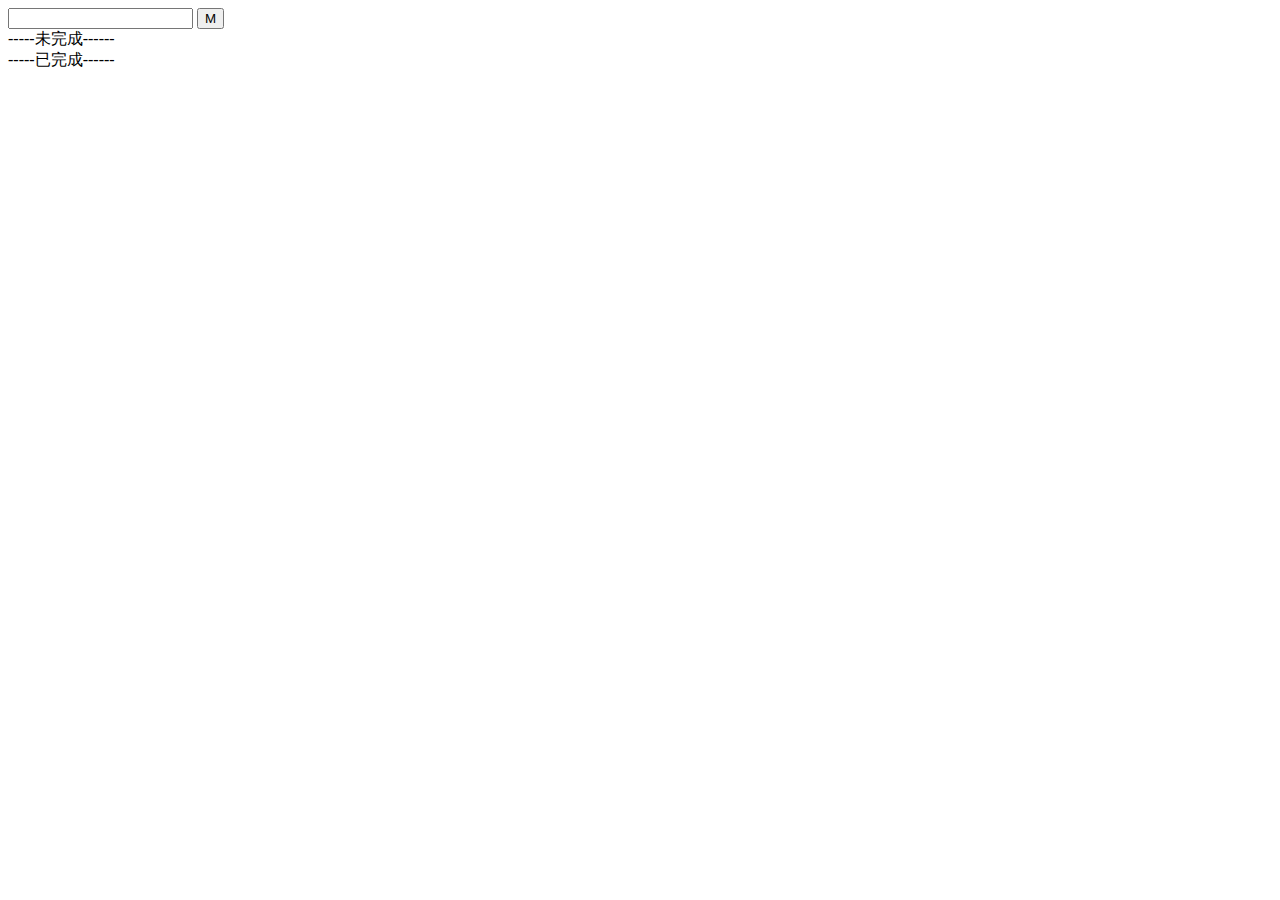
<file: 001_todo/index.html>
<!DOCTYPE html>
<html lang="en">

<head>
  <meta charset="UTF-8">
  <meta name="viewport" content="width=device-width, initial-scale=1.0">
  <meta http-equiv="X-UA-Compatible" content="ie=edge">
  <title>task_list</title>
</head>

<body>
  <div class="add_input_bar">
    <form id="add_task_bar">
      <label for="add_input">
        <input id="add_input" name="add_task" type="text" value="">
      </label>
      <label for="add_btn">
        <button id="add_btn" name="add_task" type="submit">M</button>
      </label>
    </form>
  </div>
  <div id="task_list_bar">
    
  </div>
  <div id="old_list">

  </div>
  <script src="./JS/storage.js"></script>
  <script src="./JS/main.js"></script>
</body>

</html>
</file>
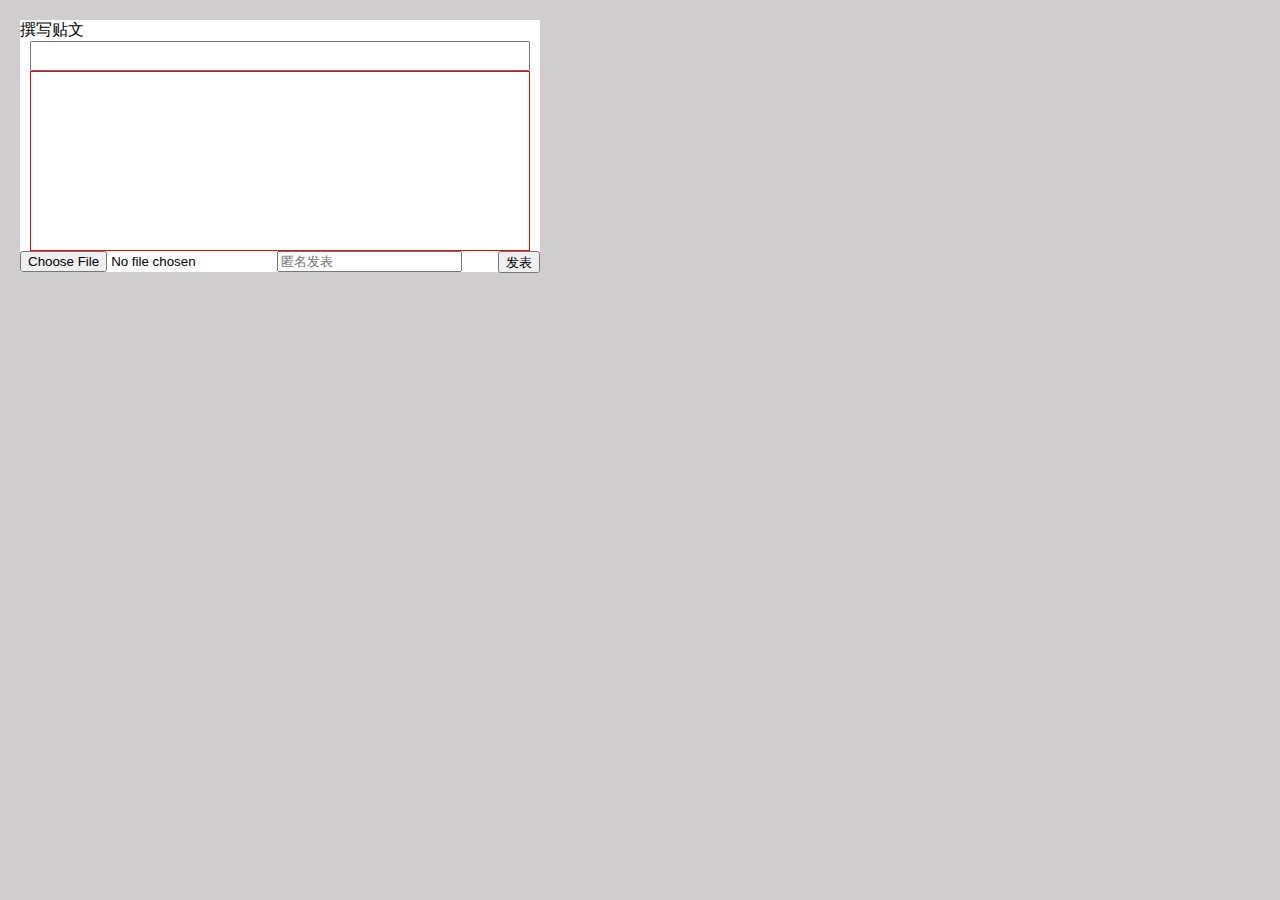
<file: 002_article/index.html>
<!DOCTYPE html>
<html lang="en">

<head>
  <meta charset="UTF-8">
  <meta name="viewport" content="width=device-width, initial-scale=1.0">
  <meta http-equiv="X-UA-Compatible" content="ie=edge">
  <title>Document</title>
  <style>
    * {
      position: relative;
      margin: 0;
      box-sizing: border-box;
      -moz-box-sizing: border-box;
      -webkit-box-sizing: border-box;
      vertical-align: top;
      
    }
    body{
      background: rgb(207, 205, 205);
    }
    .article {
      position: relative;
    }

    .compile {
      display: none;
      width: 500px;
      height: 200px;
      background: rgba(0, 0, 0, 0.1);
      position: absolute;
      top: 0px;
      left: 200px;
    }

    #article_form {
      margin: 20px;
      background: rgba(255,255,255,1);
      display: inline-block;
    }
    #add_input{
      
    }
    .title_input{
      display: block;
      width: 500px;
      height: 30px;
      margin-bottom: 20px;
      margin: 0px 10px;
    }
    #article_form .text_bar {
      display: block;
      width: 500px;
      height: 180px;
      outline: none;
      margin-bottom: 10px;
      border: 1px solid red;
      margin: 0px 10px;
      resize: none;
    }
    .article{
      background: rgba(255,255,255,1);
      margin:20px;
    }
    .submit_btn{
      height: 22px;
      position: absolute;
      right: 0;
    }
  </style>
</head>

<body>
  <div id="add_input">
    <form id="article_form">撰写贴文
      <input type="text" class="title_input" name="title" value="">
      <textarea name="content" class="text_bar" cols="30" rows="10"></textarea>
      <label class="up_input">
        <input type="file" name="image" class="up_img">
      </label>
      <input type="text" class="author_input" name="author" value="" placeholder="匿名发表">
      <button class="submit_btn" type="submit">发表</button>
    </form>
  </div>
  <div id="article_content_bar"></div>
  <script src="./JS/local.js"></script>
  <script src="./JS/main.js"></script>
  <script src="./JS/ui.js"></script>
</body>

</html>
</file>
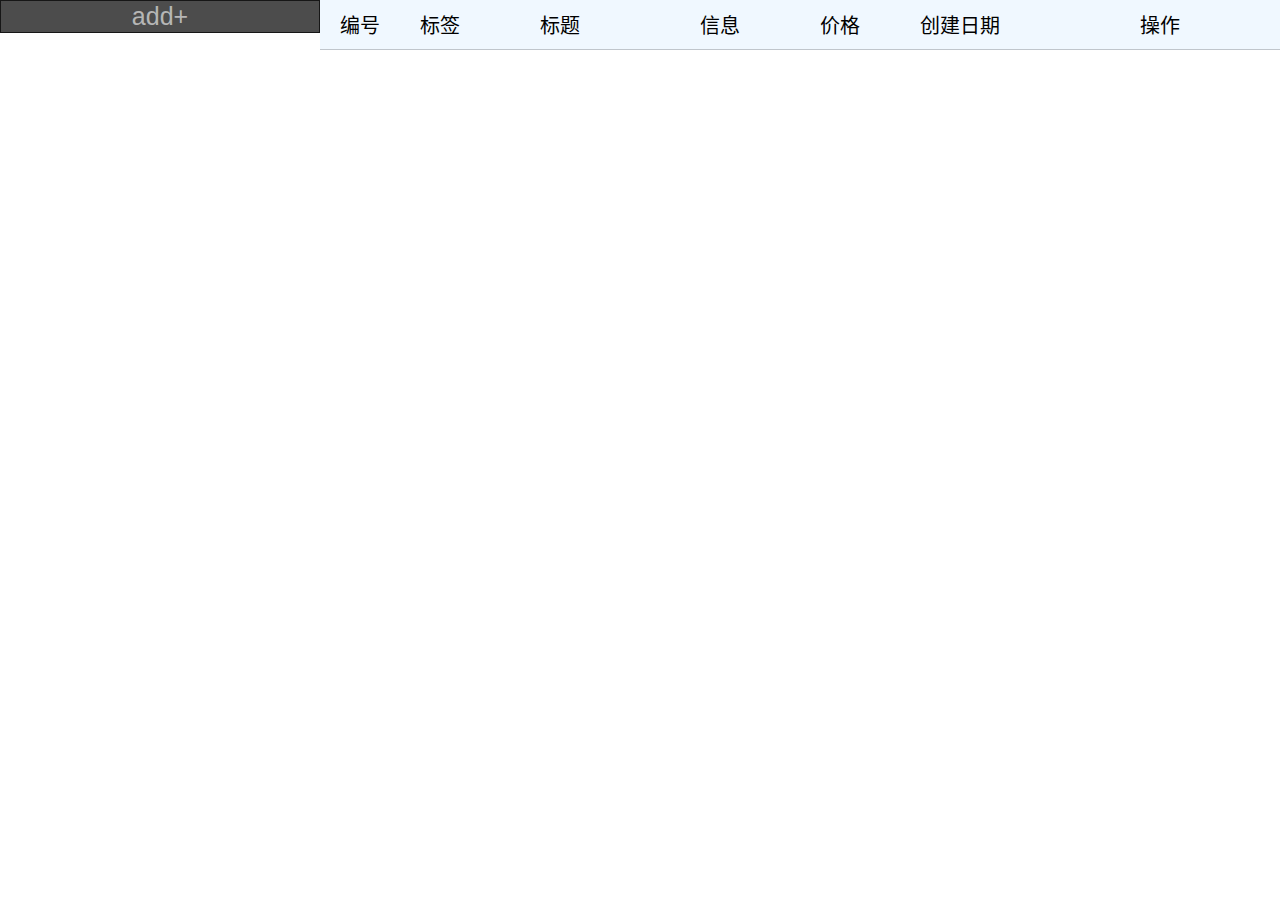
<file: 004_e-mall/index.html>
<!doctype html>
<html lang="zh-CN">
<head>
    <meta charset="UTF-8">
    <meta name="viewport"
          content="width=device-width, user-scalable=no, initial-scale=1.0, maximum-scale=1.0, minimum-scale=1.0">
    <meta http-equiv="X-UA-Compatible" content="ie=edge">
    <title>管理端</title>
    <link rel="stylesheet" href="./CSS/grid.css">
    <link rel="stylesheet" href="./CSS/consoleUI.css">
</head>
<body>
<div class="row" id="page">
    <div class="col col-3">
        <button id="add_btn" class="col-12">add+</button>
    </div>
    <div id="goodsBar" class="col col-9 center" style="background: aliceblue">
        <div class="title_bar row">
            <span class="col id col-1">编号</span>
            <span class="col tag col-1">标签</span>
            <span class="col goods_title col-2">标题</span>
            <span class="col goods_info col-2">信息</span>
            <span class="col goods_price col-1">价格</span>
            <span class="col create_date col-2">创建日期</span>
            <span class="col btn_bar col-3">操作</span>
        </div>
        <div id="goods_wrap"></div>
    </div>
</div>
<div id="add_bar" style="display:none">
    <form id="add_form">
        <button type="button" id="add_bar_close">X</button>
        <input type="hidden" id="test">
        <label>
            <span>标题:</span><input type="text" name="title" autocomplete="off" id="title_input">
        </label>
        <label>
            <span>信息:</span><input type="text" name="info" autocomplete="off" id="info_input">
        </label>
        <label>
            <span>图片地址:</span><input type="text" name="imgUrl" autocomplete="off" id="img_input">
        </label>
        <label>
            <span>价格:</span><input type="text" name="price" autocomplete="off" id="price_input">
        </label>
        <label>
            <input type="checkbox" name="newList" id="newCheck">新品
        </label>
        <label>
            <input type="checkbox" name="hotList" id="hotCheck">热卖
        </label>
        <button type="submit" id="add_form_btn">提交</button>
    </form>
</div>
<script src="./JS/local.js"></script>
<script src="./JS/base.js"></script>
<script src="JS/IndexUI.js"></script>
</body>
</html>
</file>
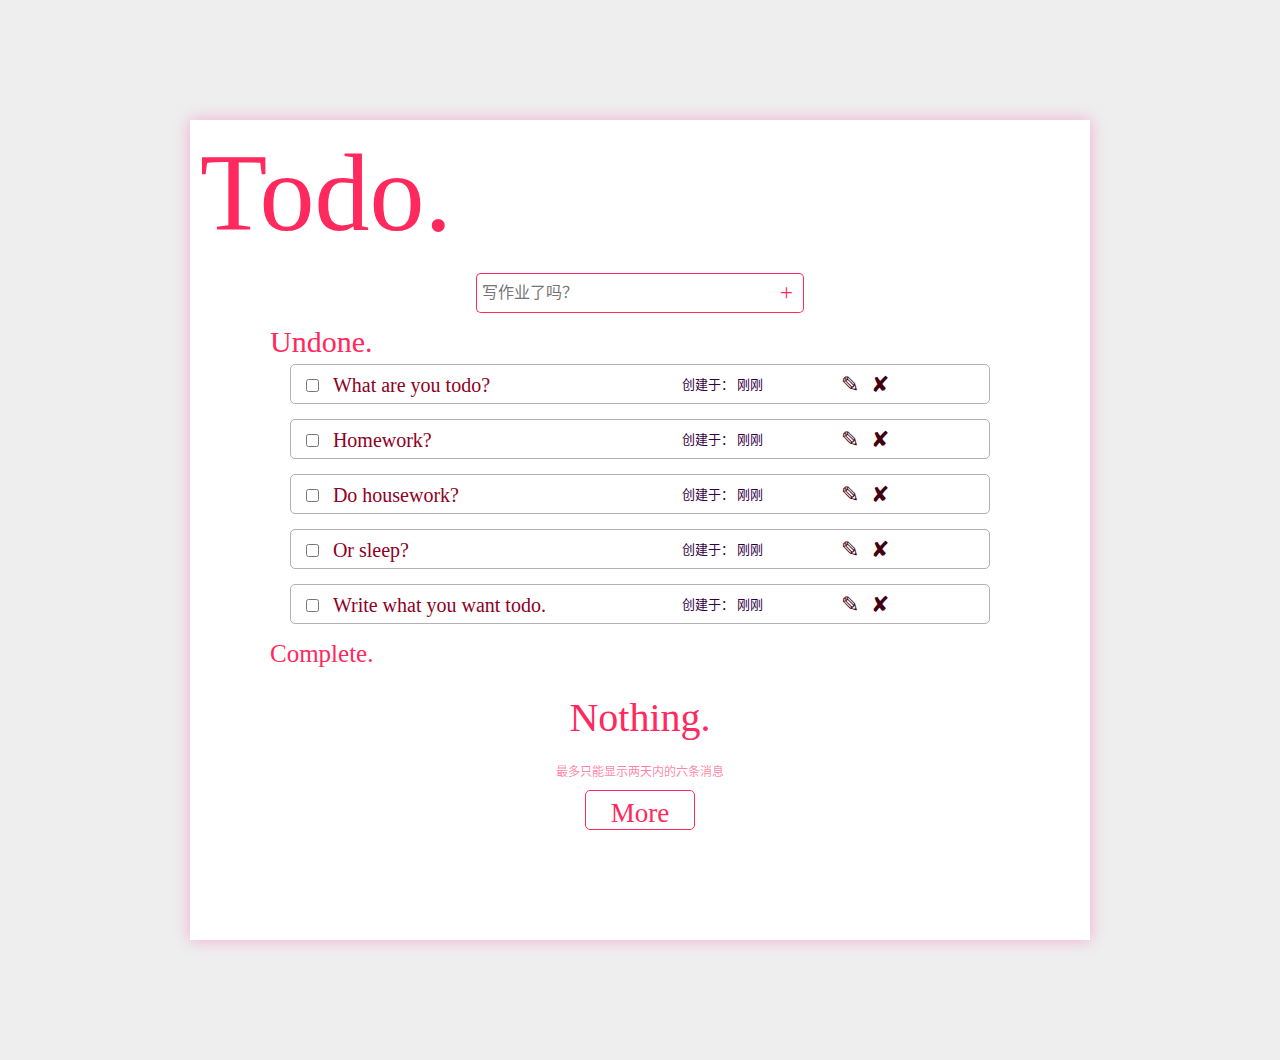
<file: 005_todo/home.html>
<!doctype html>
<html lang="zh-CN">
<head>
    <meta charset="UTF-8">
    <meta name="viewport"
          content="width=device-width, user-scalable=no, initial-scale=1.0, maximum-scale=1.0, minimum-scale=1.0">
    <meta http-equiv="X-UA-Compatible" content="ie=edge">
    <title>Todo</title>
    <link rel="stylesheet" href="./CSS/grid.css">
    <link rel="stylesheet" media="screen" href="https://fontlibrary.org/face/penna" type="text/css"/>
    <link rel="stylesheet" href="./CSS/home.css">
</head>
<body>
<div id="wrap" class="wrapper center">
    <form id="addTaskForm" class="">
        <label for="addTaskInput">
            <input type="text" autocomplete="off" id="addTaskInput">
        </label>
        <button type="submit" id="searchBtn">+</button>
    </form>
    <div id="taskBar" class="wrapper left"></div>
    <div id="overTaskBar" class="wrapper left"></div>
    <div class="btnWrap">
        <span class="text">最多只能显示两天内的六条消息</span>
        <form action="./oldTask.html">
            <button class="actionBtn">More</button>
        </form>
    </div>
</div>
<div class="wrapper center" id="updataBar" style="display:none">
    <form id="updataForm">
        <input type="text" name="title" autocomplete="off" id="updataInput">
        <button id="updataBtn"  type="submit">更新</button>
        <button type="button" id="updataCloseBtn">X</button>
    </form>
</div>
<script src="JS/local.js"></script>
<script src="JS/base.js"></script>
<script src="JS/home_ui.js"></script>
</body>
</html>
</file>
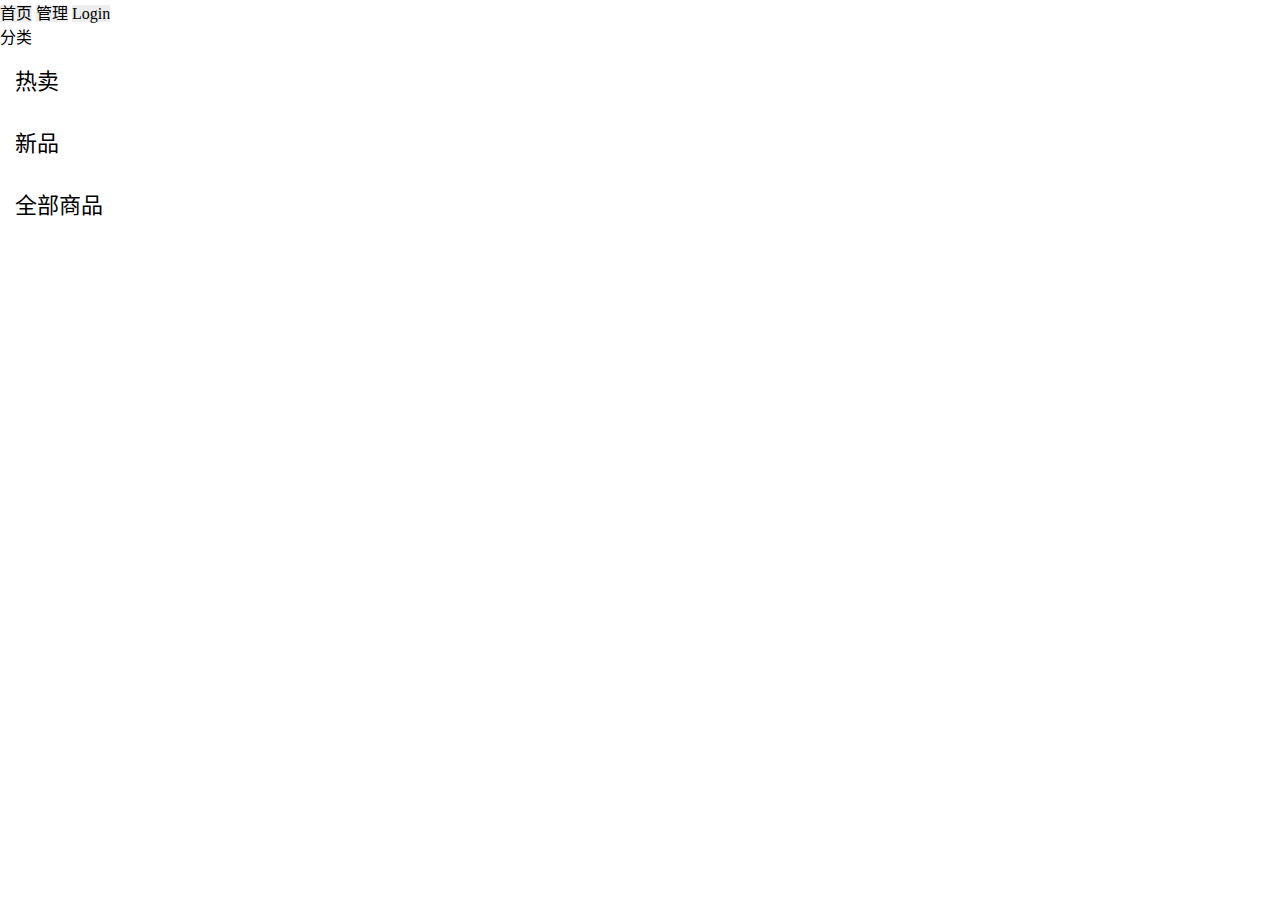
<file: 007_e-shop/home.html>
<!doctype html>
<html lang="zh-CN">
<head>
    <meta charset="UTF-8">
    <meta name="viewport"
          content="width=device-width, user-scalable=no, initial-scale=1.0, maximum-scale=1.0, minimum-scale=1.0">
    <meta http-equiv="X-UA-Compatible" content="ie=edge">
    <title>enheng?</title>
    <link rel="stylesheet" href="CSS/grid.css">
    <style>
        [data-link] {
            background: #eeeeee;
        }
        [data-link]:hover {
            background: rgba(0,0,0,0.3);
        }

        [data-page] {
            display: block;
        }

        [hidden] {
            display: none !important;
        }

        .subCatList {
            position: absolute;
            top: 0;
            margin: auto;
            right: -32px;

        }

        .subCatList,
        #catBar {
            background: rgba(0, 0, 0, 0.11);

        }

        .catListItem:hover {
            background: rgba(0, 0, 0, 0.5);
        }
        .title{
            font-size: 22px;
            padding: 15px;
        }
        .product_item{
            /*border: 1px solid rgba(0,0,0,0.5);*/
            background: #fff;
            padding: 20px;
        }
    </style>
</head>
<body>
<span data-link="home">首页</span>
<span data-link="admin">管理</span>
<span data-link="login">Login</span>
<div data-page="home" class="page home">
    <div id="mianBar" class="row">
        <div id="catTitle" class="col col-12">分类</div>
        <div id="catBar" class="col col-3"></div>
    </div>
    <div id="productAllWrap">
        <div class="hotTitle col title col-12">热卖</div>

        <div class=" row" id="hot_product_bar">
        </div>
        <div class="newTitle col title col-12">新品</div>

        <div class="row" id="new_product_bar">
        </div>
        <div class="productTitle title col col-12">全部商品</div>

        <div id="all_product_bar" class="row">
        </div>
    </div>
    <div id="catFiller"></div>
</div>
<div data-page="admin" class="page admin">
    <h2>后台</h2>
    <div class="row">
        <ul class="col col-2">
            <li data-admin-link="admin_procure">商品管理</li>
            <li data-admin-link="admin_cat">分类管理</li>
        </ul>
        <div data-admin-page="admin_procure" class="col col-10">
            <form id="procure_form">
                <input type="hidden" name="id">
                <span>标题</span><input type="text" name="title"><br>
                <span>价格</span><input type="text" name="price"><br>
                <span>图片地址</span><input type="text" name="imageUrl"><br>
                <div id="select_bar"></div>
                <label for="newBtn">
                    <input type="checkbox" id="newBtn" data-name="newList">新品
                </label>
                <label for="hotBtn">
                    <input type="checkbox" id="hotBtn" data-name="hotList">热卖
                </label>
                <label for="1111Btn">
                    <input type="checkbox" id="1111Btn" data-name="iiList">双十一
                </label>
                <button type="submit">提交</button>
            </form>
            <table>
                <thead>
                <tr>
                    <th>编号</th>
                    <th>标签</th>
                    <th>标题</th>
                    <th>价格</th>
                    <th>分类</th>

                    <th>操作</th>
                </tr>
                </thead>
                <tbody id="procure_tbody" class="center"></tbody>

            </table>
        </div>
        <div class="col col-10" data-admin-page="admin_cat">
            <form id="add_cat_form">
                <input type="hidden" name="id">
                <span>标题</span><input type="text" name="title"><br>
                <span>pid</span><input type="text" name="pid"><br>
                <button type="submit">提交</button>
            </form>
            <table>
                <thead>
                <tr>
                    <th>ID</th>
                    <th>Name</th>
                    <th>PID</th>
                    <th>操作</th>
                </tr>
                </thead>
                <tbody id="cat_list" class="center"></tbody>
            </table>
        </div>
    </div>
</div>
<div data-page="login" class="page login">
    <div id="loginBar">
        <span data-authorize-link="login" id="siginPage">登陆</span>
        <span data-authorize-link="signUp" id="loginPage">注册</span>
    </div>
    <div data-authorize-page="login">
        <form>
            <span>邮箱</span><input type="text" name="email" ><br>
            <span>密码</span><input type="password" name="password" ><br>
            <button>登陆</button>
        </form>
    </div>
    <div data-authorize-page="signUp">
        <form>
            <span>邮箱</span><input type="text" name="email" ><br>
            <span>密码</span><input type="password" name="password"><br>
            <span>再次输入</span><input type="password" name="againPassword"><br>
            <button>注册</button>
        </form>
    </div>
    <span data-link="home">Back home</span>
</div>
<script src="js/base/storage.js"></script>
<script src="js/base/page.js"></script>
<script src="js/method/new.js"></script>
<script src="js/method/cat.js"></script>

<script src="js/method/procureUI.js"></script>
<script src="js/UI/home.js"></script>
<script src="js/UI/cat.js"></script>
<script src="js/UI/procure.js"></script>


</body>
</html>
</file>
<file: 004_e-mall/CSS/grid.css>
*{
    box-sizing: border-box;
    -moz-box-sizing: border-box;
    -webkit-box-sizing: border-box;
    position: relative;
    transition: 0.3s;
}
img{
    display: block;
    max-width: 100%;
}
a{
    text-decoration: none;
}

body{
    margin: 0;
}
.poa{
    position: absolute;
}
.por{
    position: relative;
}
.pof{
    position: fixed;
}
.left{
    text-align: left;
}
.right{
    text-align: right;
}
.center{
    text-align: center;
}

.row{ 
    font-size: 0;
    vertical-align: top;
}

.full-width{
    max-width: 100%;
}
.full-height{
    max-height:100%; 
}

.col{
    display: inline-block;
    font-size: 16px;
    vertical-align: top;
}

.col-3{
    width: 25%;
}
.col-1{
    width: 8.33333%;
}
.col-2{
    width: 16.66666666%;
}
.col-4{
    width: 33.333333333%;
}
.col-5{
    width: 41.6666666%;
}
.col-6{
    width: 50%;
}
.col-7{
    width: 58.33333333%;
}
.col-8{
    width: 66.66666666%;
}
.col-9{
    width: 75%;
}
.col-10{
    width: 83.3333333%;
}
.col-11{
    width: 91.6666666%;
}
.col-12{
    width: 100%;
}
.col-120{
    width: 100%;
}
.wrapper{
    max-width:1190px;
    margin: 0 auto;
    display: block;
}

.col--1{
    width: 20%;
}

.block{
    display: block;
}
.col1-8{
    width: 12.5%;
}
.col1-15{
    width: 6.6666666666%
}
.footer .police .col1-15{
    font-size: 10px;
    width: 60px;
    text-align: left;
    margin: 10px 20px;
}
</file>
<file: 004_e-mall/CSS/consoleUI.css>
#add_form label{
    display: block;
}
#add_form{
    width: 500px;
    height: 500px;
    background: rgba(0,0,0,0.3);
}
#add_bar{
    position: absolute;
    top: 200px;
    left: 500px;
}
#add_bar_close{
    position: absolute;
    top: 0;
    right: 0;
    z-index: 2;
}
#add_btn{
    color:rgba(255,255,255,0.6);
    background: rgba(0,0,0,0.7);
    border: 1px solid rgba(0,0,0,0.7);
    font-size: 25px;
}
#add_btn:active{
    background: rgba(255,255,255,0.2);
    color:rgba(0,0,0,0.7);
}
.title_bar .col{
    font-size: 20px;
    padding: 10px 0;
    border-bottom: 1px solid rgba(0,0,0,0.2);
}
#goods_wrap .create_date{
    font-size: 13px;
}
#goods_wrap .col {
    padding: 10px 0;
    vertical-align: middle;
}
#goods_wrap button{
    cursor: pointer;
    height: 30px;
    font-size: 20px;
    color: rgba(0,0,0,0.9);
    border: 1px solid rgba(0,0,0,0.3);
    background: rgba(255,255,255,0.5);
}
#goods_wrap button:active{
    color: rgba(255,255,255,0.8);
    border: 1px solid rgba(255,255,255,0.8);
    background: rgba(0,0,0,0.7);
}

#goods_wrap .goods_price:before{
    content: '¥';
}
</file>
<file: 005_todo/CSS/grid.css>
*{
    box-sizing: border-box;
    -moz-box-sizing: border-box;
    -webkit-box-sizing: border-box;
    position: relative;
    transition: 0.3s;
}
img{
    display: block;
    max-width: 100%;
}
a{
    text-decoration: none;
}

body{
    margin: 0;
}
.poa{
    position: absolute;
}
.por{
    position: relative;
}
.pof{
    position: fixed;
}
.left{
    text-align: left;
}
.right{
    text-align: right;
}
.center{
    text-align: center;
}

.row{ 
    font-size: 0;
    vertical-align: top;
}

.full-width{
    max-width: 100%;
}
.full-height{
    max-height:100%; 
}

.col{
    display: inline-block;
    font-size: 16px;
    vertical-align: top;
}

.col-3{
    width: 25%;
}
.col-1{
    width: 8.33333%;
}
.col-2{
    width: 16.66666666%;
}
.col-4{
    width: 33.333333333%;
}
.col-5{
    width: 41.6666666%;
}
.col-6{
    width: 50%;
}
.col-7{
    width: 58.33333333%;
}
.col-8{
    width: 66.66666666%;
}
.col-9{
    width: 75%;
}
.col-10{
    width: 83.3333333%;
}
.col-11{
    width: 91.6666666%;
}
.col-12{
    width: 100%;
}
.col-120{
    width: 100%;
}
.wrapper{
    max-width:1190px;
    margin: 0 auto;
    display: block;
}

.col--1{
    width: 20%;
}

.block{
    display: block;
}
.col1-8{
    width: 12.5%;
}
.col1-15{
    width: 6.6666666666%
}
.footer .police .col1-15{
    font-size: 10px;
    width: 60px;
    text-align: left;
    margin: 10px 20px;
}
</file>
<file: 005_todo/CSS/home.css>
* {
    font-family: 'STKaiti', 'Microsoft JhengHei';
    font-weight: normal;
    font-style: normal;
    vertical-align: middle;
}

body {
    background: #eee;
}
#addTaskInput {
    height: 40px;
    width: 300px;
    font-size: 16px;
    line-height: 40px;
    padding-left: 5px;
    border: 1px solid #FF295E;
    border-right: none;
    border-bottom-left-radius: 5px;
    border-top-left-radius: 5px;
    background: #fff;
    color: #8F0024;
}
#searchBtn {
    line-height: 38px;
    cursor: pointer;
    margin-left: -10px;
    height: 40px;
    font-size: 23px;
    color: #FF295E;
    border: 1px solid #FF295E;
    border-bottom-right-radius: 5px;
    border-top-right-radius: 5px;
    background: #fff;
    border-left: none;
    padding: 0 10px;
}
#searchBtn:hover{
    color: #fff;
    background: #FF295E;
}

#wrap {
    margin: 120px auto;
    background: #ffffff;
    max-width: 900px;
    box-shadow: 0px 0px 15px rgba(255, 16, 144, 0.3);
}

#addTaskForm:before{
    position: absolute;
    top: 10px;
    left: 10px;
    content: 'Todo.';
    font-family: 'PennaRegular';
    font-weight: normal;
    font-style: normal;
    color: #FF295E;
    font-size: 110px;
}

#overTaskBar:after{
    font-family: 'PennaRegular';
    font-weight: normal;
    font-style: normal;
    content: 'Complete.';
    color: #FF295E;
    font-size: 25px;
    position: absolute;
    left: 80px;
    top: -34px;
}
#taskBar:after{
    font-family: 'PennaRegular';
    font-weight: normal;
    font-style: normal;
    content: 'Undone.';
    color: #FF295E;
    font-size: 30px;
    position: absolute;
    left: 80px;
    top: -39px;
}
#taskBar{
    margin-bottom: 50px;
}
#overTaskBar,
#taskBar {
    max-width: 900px;
    padding: 0 100px;
}

#overTaskBar button,
#taskBar button {

    cursor: pointer;
    text-align: right;
    border: 0 solid rgba(0, 0, 0, 0.5);
    height: 30px;
    width: 30px;
    border-radius: 50%;
    background: #fff;
    font-size: 22px;
    color: #420011;
}

#overTaskBar .title,
#taskBar .title {
    font-size: 20px;
    line-height: 20px;
    width: 50%;
    font-weight: 400;
    display: inline-block;
    vertical-align: middle;
    color: #8F0024;
}

#overTaskBar .outBtn,
#taskBar .outBtn {
    vertical-align: middle;
    width: 5%;
}

#overTaskBar .date:before {
    content: '完成于： ';
}

#taskBar .date:before {
    content: '创建于： ';
}

#taskBar .date,
#overTaskBar .date {
    width: 22%;
    display: inline-block;
    font-size: 13px;
    color: #320042;
}

#taskBar .item,
#overTaskBar .item {
    height: 40px;
    line-height: 40px;
    margin: 15px 0;
    border: 1px solid rgba(0, 0, 0, 0.3);
    border-radius: 5px;
}

#overTaskBar .title {
    text-decoration: line-through;
}

#addTaskForm {
    padding-top: 153px;
    padding-bottom: 36px;

}
#updataBar{
    height: 1100px;
    background: rgba(255,255,255,0.8);
    position: fixed;
    left:0;
    right:0;
    top:0;
    bottom:0;
    max-width: 2000px;
    width: 100%;
    padding-top: 370px;
}
#updataInput{
    margin-top: 75px;
    height: 50px;
    width: 600px;
    font-size: 25px;
    line-height: 50px;
    padding-left: 5px;
    border: 1px solid rgba(255, 0, 0, 0.5);
    border-right: none;
    border-bottom-left-radius: 5px;
    border-top-left-radius: 5px;
    background: #fff;
    display: inline-block;
}
#updataBtn {
    margin-top: 75px;
    line-height: 50px;
    font-size: 16px;
    cursor: pointer;
    color: #FF668C;
    margin-left: -10px;
    height: 50px;
    border: 1px solid rgba(255, 0, 0, 0.5);
    border-bottom-right-radius: 5px;
    border-top-right-radius: 5px;
    background: #fff;
    border-left: none;
    display: inline-block;
}
#updataForm {
    display: block;
    vertical-align: middle;
    max-width: 800px;
    width: 100%;
    height: 200px;
    margin: 0 auto;
    background: #fff;
    border: 1px solid rgba(255,0,0,0.5);
    border-radius: 3px;

}
#updataCloseBtn{
    border: 1px solid rgba(255,0,0,0.5);
    height: 20px;
    width: 20px;
    color: rgba(255,0,0,0.5);
    padding-left: 6px;
    padding-top: 2px;
    border-radius: 50%;
    background: #fff;
    position: absolute;
    top: 10px;
    right: 15px;
    cursor: pointer;
}

#updataBtn:hover,
#updataCloseBtn:hover{
    color:#fff;
    background:#FF668C;
}

.btnWrap{
    display: block;
    padding-bottom: 100px;
}
.btnWrap .text{
    font-size: 12px;
    color: rgba(255, 47, 107, 0.6);
}
.btnWrap .actionBtn{
    font-family: 'PennaRegular';
    font-weight: normal;
    font-style: normal;
    margin: 10px 0;
    color: #FF295E;
    width: 110px;
    height: 40px;
    font-size: 27px;
    line-height: 43px;
    background: #fff;
    border: 1px solid #FF295E;
    border-radius:5px;
    cursor: pointer;
}
.btnWrap .actionBtn:hover{
    color: #fff;
    background: #FF295E;
}
.waring{
    font-family: 'PennaRegular';
    font-weight: normal;
    font-style: normal;
    color: #FF295E;
    font-size: 40px;
    padding: 20px 0;
}
</file>
<file: 007_e-shop/CSS/grid.css>
*{
    box-sizing: border-box;
    -moz-box-sizing: border-box;
    -webkit-box-sizing: border-box;
    position: relative;
    transition: 0.3s;
}
img{
    display: block;
    max-width: 100%;
}
a{
    text-decoration: none;
}

body{
    margin: 0;
}
.poa{
    position: absolute;
}
.por{
    position: relative;
}
.pof{
    position: fixed;
}
.left{
    text-align: left;
}
.right{
    text-align: right;
}
.center{
    text-align: center;
}

.row{ 
    font-size: 0;
    vertical-align: top;
}

.full-width{
    max-width: 100%;
}
.full-height{
    max-height:100%; 
}

.col{
    display: inline-block;
    font-size: 16px;
    vertical-align: top;
}

.col-3{
    width: 25%;
}
.col-1{
    width: 8.33333%;
}
.col-2{
    width: 16.66666666%;
}
.col-4{
    width: 33.333333333%;
}
.col-5{
    width: 41.6666666%;
}
.col-6{
    width: 50%;
}
.col-7{
    width: 58.33333333%;
}
.col-8{
    width: 66.66666666%;
}
.col-9{
    width: 75%;
}
.col-10{
    width: 83.3333333%;
}
.col-11{
    width: 91.6666666%;
}
.col-12{
    width: 100%;
}
.col-120{
    width: 100%;
}
.wrapper{
    max-width:1190px;
    margin: 0 auto;
    display: block;
}

.col--1{
    width: 20%;
}

.block{
    display: block;
}
.col1-8{
    width: 12.5%;
}
.col1-15{
    width: 6.6666666666%
}
.footer .police .col1-15{
    font-size: 10px;
    width: 60px;
    text-align: left;
    margin: 10px 20px;
}
</file>
